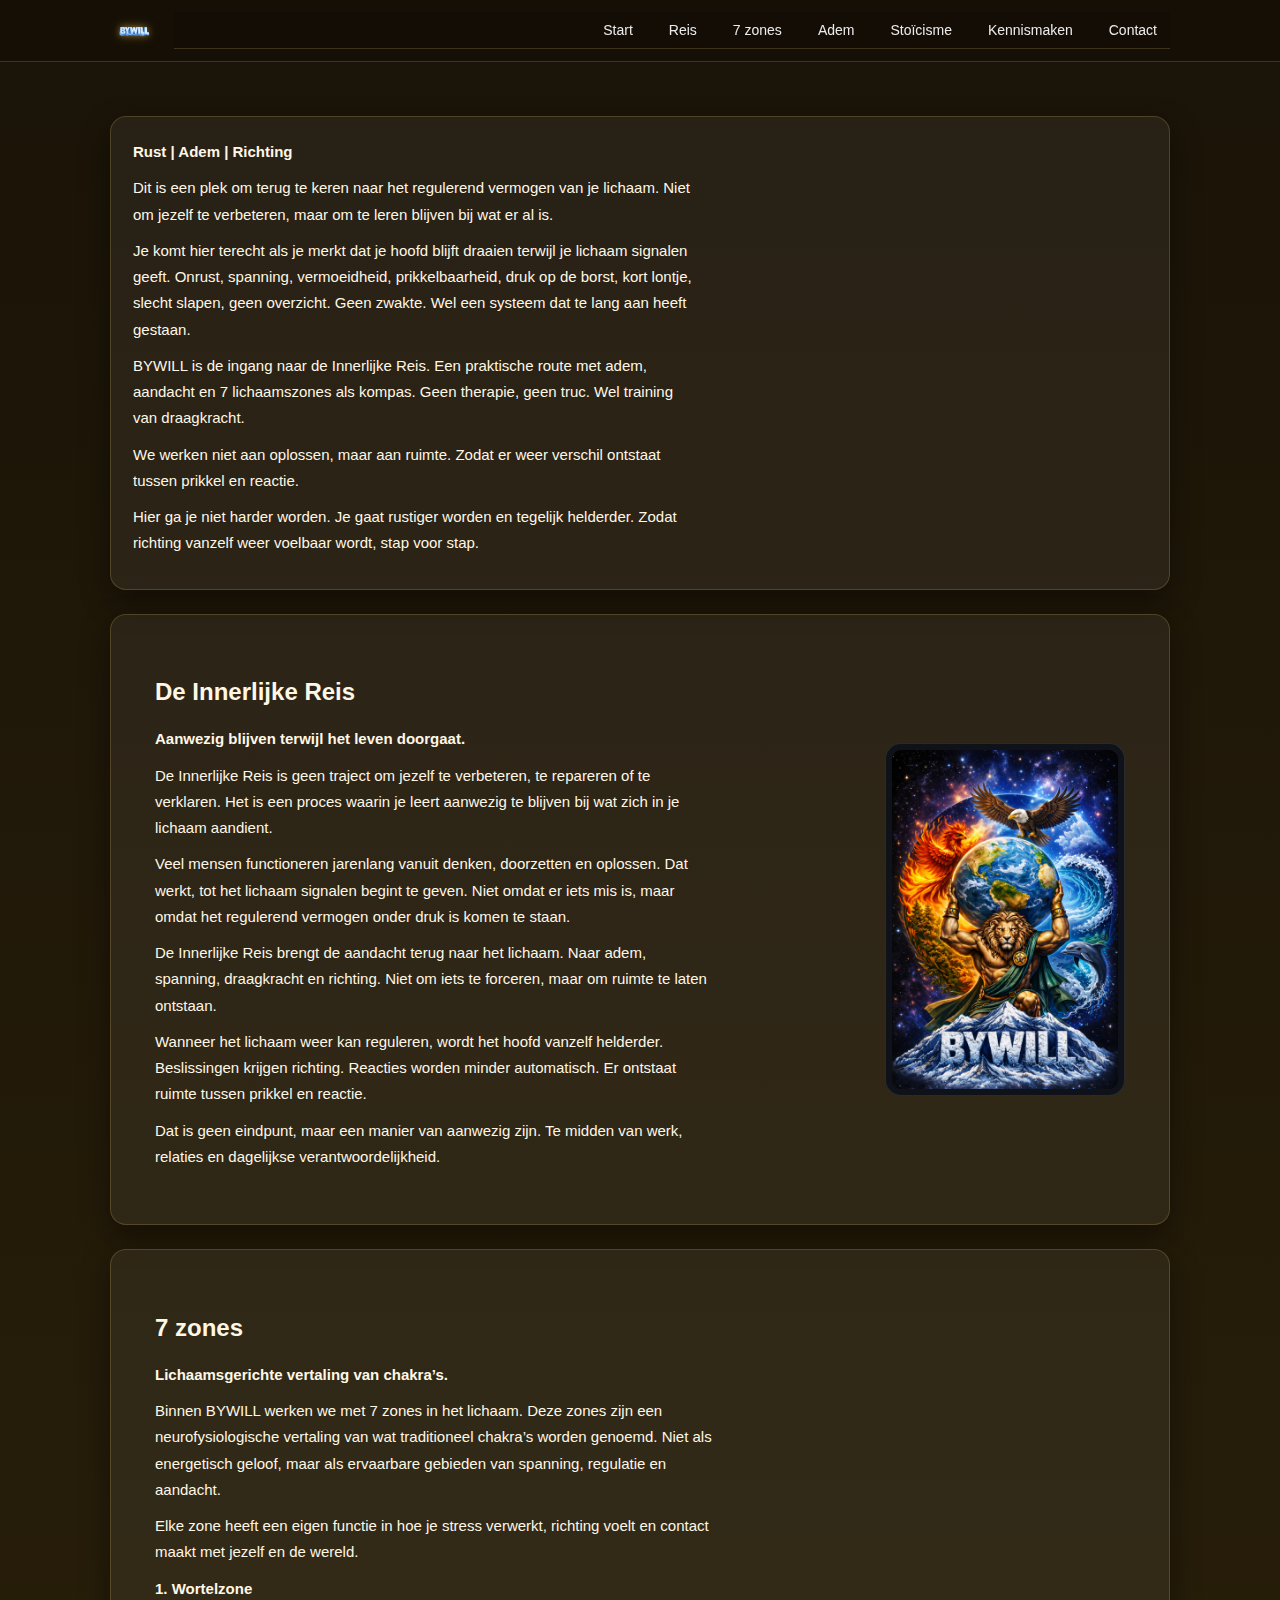
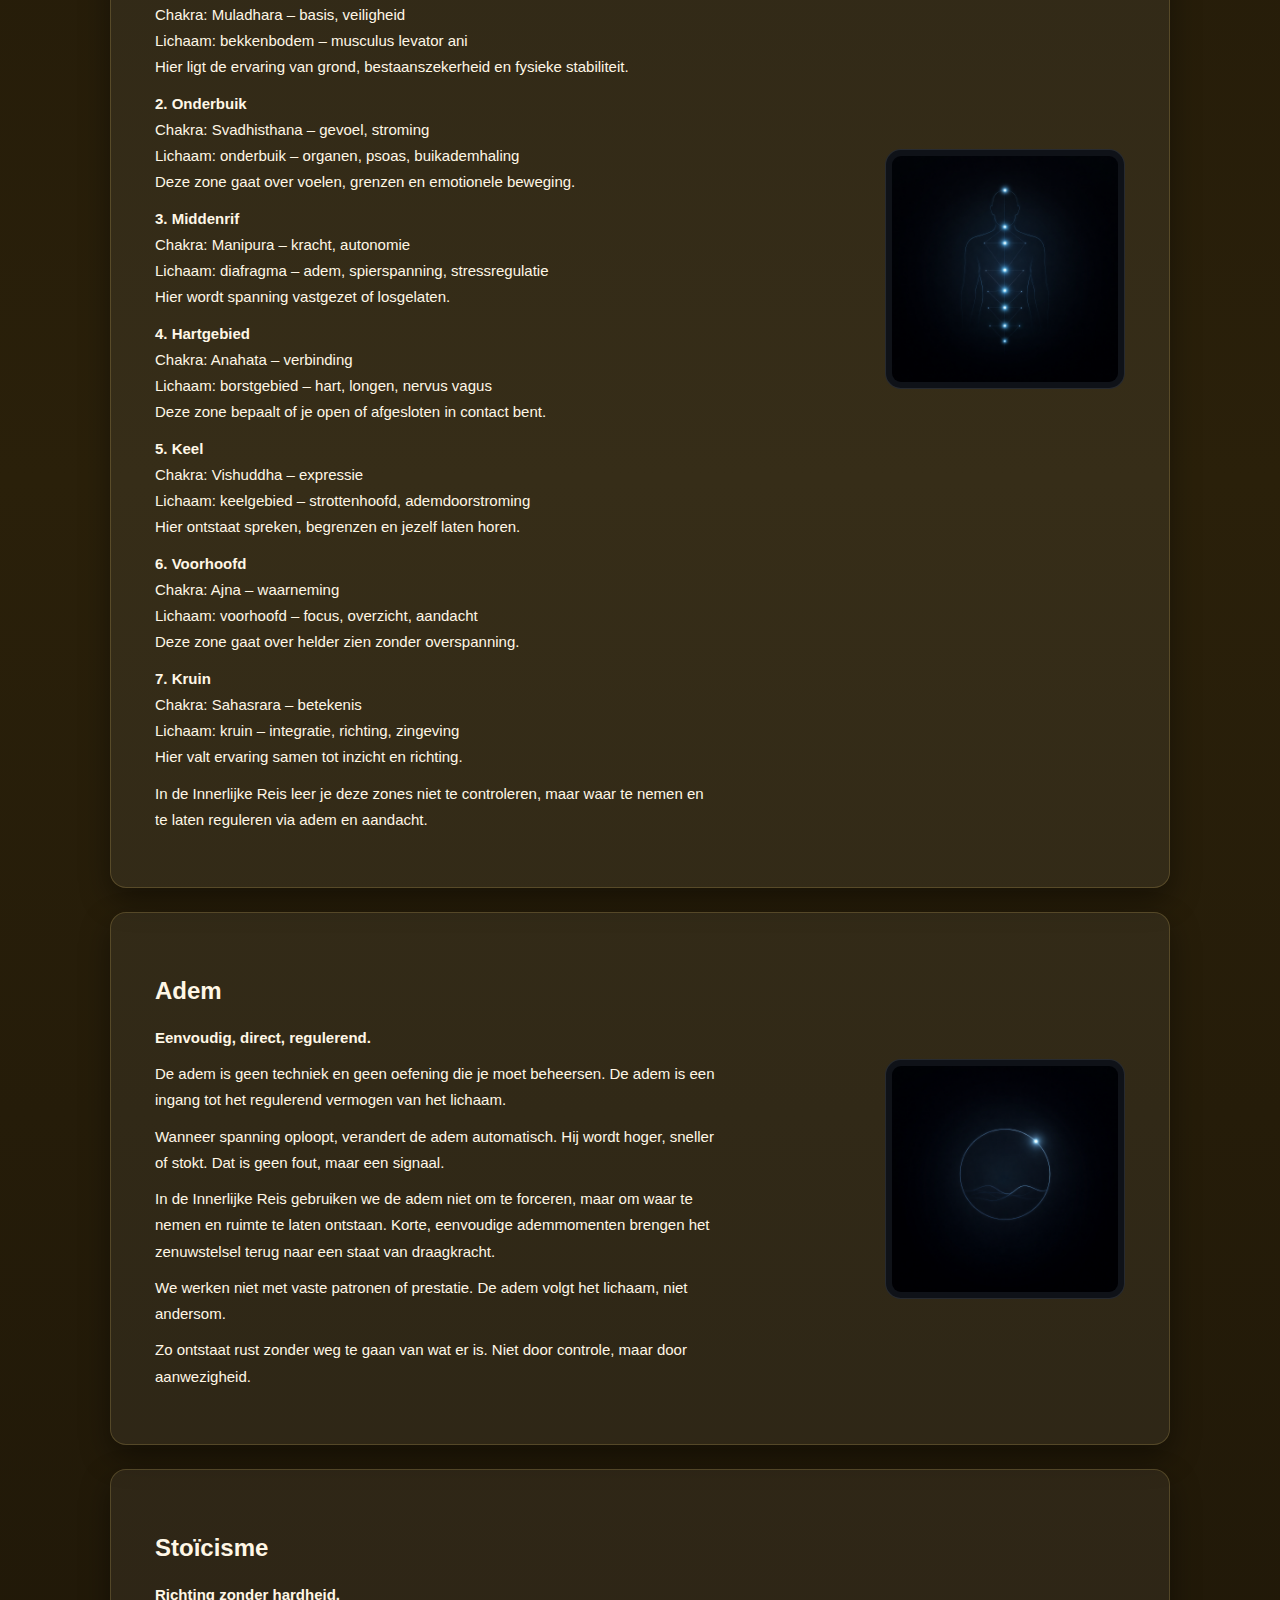
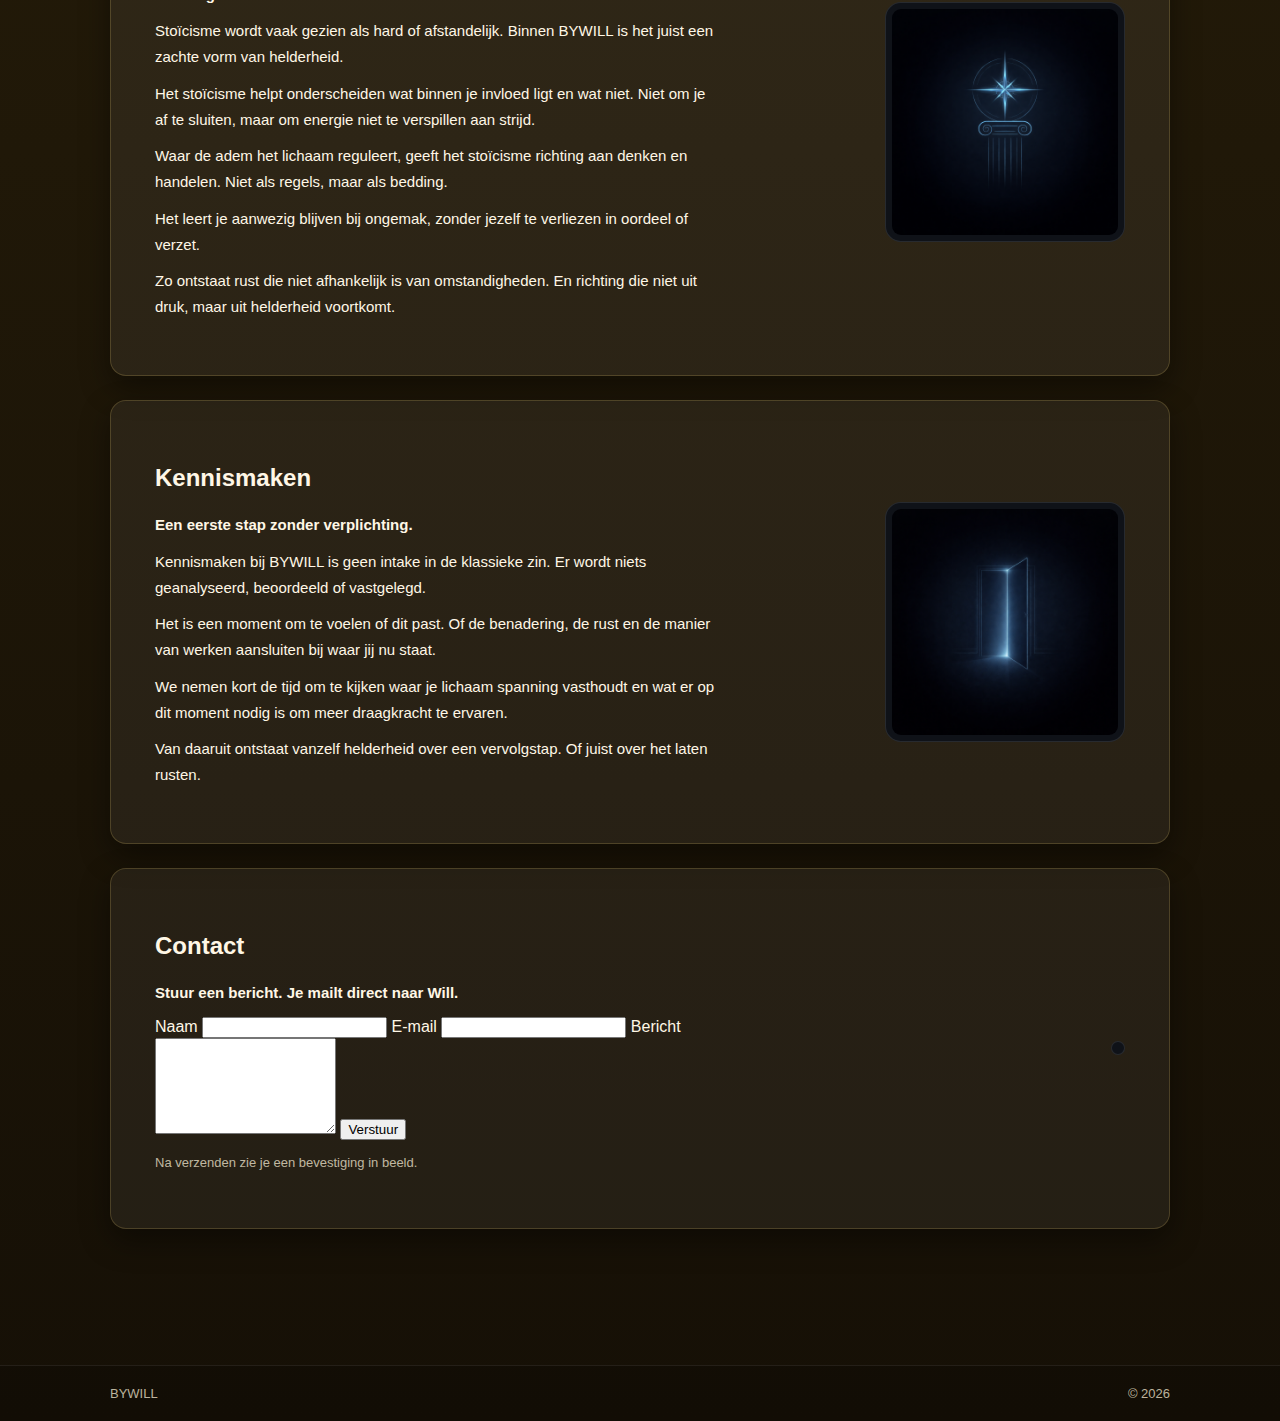
<file: index.html>
<!doctype html>
<html lang="nl">
<head>
  <meta charset="utf-8" />
  <meta name="viewport" content="width=device-width, initial-scale=1" />
  <title>BYWILL</title>
  <meta name="description" content="BYWILL. Rust. Adem. Richting. Innerlijke Reis, 7 zones, adem, stoïcisme, kennismaken, contact." />
  <link rel="stylesheet" href="assets/style.css" />
</head>

<body>
  <header class="site-header">
    <div class="nav-wrap">
      <a class="brand" href="#start">
        <img id="logo" src="assets/logo-bywill-transparent.png" alt="BYWILL">
       </a>
     <nav class="nav">
        <a href="#start">Start</a>
        <a href="#reis">Reis</a>
        <a href="#zones">7 zones</a>
        <a href="#adem">Adem</a>
        <a href="#stoicisme">Stoïcisme</a>
        <a href="#kennismaken">Kennismaken</a>
        <a href="#contact">Contact</a>
      </nav>
    </div>
  </header>

  <main class="page">

<section class="section" id="start">
  <div class="section-text start-full">
    <p class="lead">Rust | Adem | Richting</p>

    <p>Dit is een plek om terug te keren naar het regulerend vermogen van je lichaam. Niet om jezelf te verbeteren, maar om te leren blijven bij wat er al is.</p>

    <p>Je komt hier terecht als je merkt dat je hoofd blijft draaien terwijl je lichaam signalen geeft. Onrust, spanning, vermoeidheid, prikkelbaarheid, druk op de borst, kort lontje, slecht slapen, geen overzicht. Geen zwakte. Wel een systeem dat te lang aan heeft gestaan.</p>

    <p>BYWILL is de ingang naar de Innerlijke Reis. Een praktische route met adem, aandacht en 7 lichaamszones als kompas. Geen therapie, geen truc. Wel training van draagkracht.</p>

    <p>We werken niet aan oplossen, maar aan ruimte. Zodat er weer verschil ontstaat tussen prikkel en reactie.</p>

    <p>Hier ga je niet harder worden. Je gaat rustiger worden en tegelijk helderder. Zodat richting vanzelf weer voelbaar wordt, stap voor stap.</p>
  </div>
</section>

    <section class="section" id="reis">
      <div class="section-grid">
        <div class="section-text">
          <h2>De Innerlijke Reis</h2>
<p class="lead">Aanwezig blijven terwijl het leven doorgaat.</p>

<p>
De Innerlijke Reis is geen traject om jezelf te verbeteren, te repareren of te verklaren.
Het is een proces waarin je leert aanwezig te blijven bij wat zich in je lichaam aandient.
</p>

<p>
Veel mensen functioneren jarenlang vanuit denken, doorzetten en oplossen.
Dat werkt, tot het lichaam signalen begint te geven.
Niet omdat er iets mis is, maar omdat het regulerend vermogen onder druk is komen te staan.
</p>

<p>
De Innerlijke Reis brengt de aandacht terug naar het lichaam.
Naar adem, spanning, draagkracht en richting.
Niet om iets te forceren, maar om ruimte te laten ontstaan.
</p>

<p>
Wanneer het lichaam weer kan reguleren, wordt het hoofd vanzelf helderder.
Beslissingen krijgen richting.
Reacties worden minder automatisch.
Er ontstaat ruimte tussen prikkel en reactie.
</p>

<p>
Dat is geen eindpunt, maar een manier van aanwezig zijn.
Te midden van werk, relaties en dagelijkse verantwoordelijkheid.
</p>

        </div>
        <div class="section-media">
          <img class="section-beeld" src="assets/BYWILLS.png" alt="BYWILL beeld" loading="lazy" />
        </div>
      </div>
    </section>

    <section class="section" id="zones">
      <div class="section-grid">
        <div class="section-text">
          <h2>7 zones</h2>
<p class="lead">Lichaamsgerichte vertaling van chakra’s.</p>

<p>
Binnen BYWILL werken we met 7 zones in het lichaam.
Deze zones zijn een neurofysiologische vertaling van wat traditioneel chakra’s worden genoemd.
Niet als energetisch geloof, maar als ervaarbare gebieden van spanning, regulatie en aandacht.
</p>

<p>
Elke zone heeft een eigen functie in hoe je stress verwerkt, richting voelt en contact maakt met jezelf en de wereld.
</p>

<p><strong>1. Wortelzone</strong><br>
Chakra: Muladhara – basis, veiligheid<br>
Lichaam: bekkenbodem – musculus levator ani<br>
Hier ligt de ervaring van grond, bestaanszekerheid en fysieke stabiliteit.
</p>

<p><strong>2. Onderbuik</strong><br>
Chakra: Svadhisthana – gevoel, stroming<br>
Lichaam: onderbuik – organen, psoas, buikademhaling<br>
Deze zone gaat over voelen, grenzen en emotionele beweging.
</p>

<p><strong>3. Middenrif</strong><br>
Chakra: Manipura – kracht, autonomie<br>
Lichaam: diafragma – adem, spierspanning, stressregulatie<br>
Hier wordt spanning vastgezet of losgelaten.
</p>

<p><strong>4. Hartgebied</strong><br>
Chakra: Anahata – verbinding<br>
Lichaam: borstgebied – hart, longen, nervus vagus<br>
Deze zone bepaalt of je open of afgesloten in contact bent.
</p>

<p><strong>5. Keel</strong><br>
Chakra: Vishuddha – expressie<br>
Lichaam: keelgebied – strottenhoofd, ademdoorstroming<br>
Hier ontstaat spreken, begrenzen en jezelf laten horen.
</p>

<p><strong>6. Voorhoofd</strong><br>
Chakra: Ajna – waarneming<br>
Lichaam: voorhoofd – focus, overzicht, aandacht<br>
Deze zone gaat over helder zien zonder overspanning.
</p>

<p><strong>7. Kruin</strong><br>
Chakra: Sahasrara – betekenis<br>
Lichaam: kruin – integratie, richting, zingeving<br>
Hier valt ervaring samen tot inzicht en richting.
</p>

<p>
In de Innerlijke Reis leer je deze zones niet te controleren,
maar waar te nemen en te laten reguleren via adem en aandacht.
</p> 
        </div>
        <div class="section-media">
          <img class="section-beeld" src="assets/zones.png" alt="7 zones" loading="lazy" />
        </div>
      </div>
    </section>

    <section class="section" id="adem">
      <div class="section-grid">
        <div class="section-text">
          <h2>Adem</h2>
<p class="lead">Eenvoudig, direct, regulerend.</p>

<p>
De adem is geen techniek en geen oefening die je moet beheersen.
De adem is een ingang tot het regulerend vermogen van het lichaam.
</p>

<p>
Wanneer spanning oploopt, verandert de adem automatisch.
Hij wordt hoger, sneller of stokt.
Dat is geen fout, maar een signaal.
</p>

<p>
In de Innerlijke Reis gebruiken we de adem niet om te forceren,
maar om waar te nemen en ruimte te laten ontstaan.
Korte, eenvoudige ademmomenten brengen het zenuwstelsel terug naar een staat van draagkracht.
</p>

<p>
We werken niet met vaste patronen of prestatie.
De adem volgt het lichaam, niet andersom.
</p>

<p>
Zo ontstaat rust zonder weg te gaan van wat er is.
Niet door controle, maar door aanwezigheid.
</p>

        </div>
        <div class="section-media">
          <img class="section-beeld" src="assets/adem.png" alt="Adem" loading="lazy" />
        </div>
      </div>
    </section>

    <section class="section" id="stoicisme">
      <div class="section-grid">
        <div class="section-text">
         <h2>Stoïcisme</h2>
<p class="lead">Richting zonder hardheid.</p>

<p>
Stoïcisme wordt vaak gezien als hard of afstandelijk.
Binnen BYWILL is het juist een zachte vorm van helderheid.
</p>

<p>
Het stoïcisme helpt onderscheiden wat binnen je invloed ligt
en wat niet.
Niet om je af te sluiten, maar om energie niet te verspillen aan strijd.
</p>

<p>
Waar de adem het lichaam reguleert,
geeft het stoïcisme richting aan denken en handelen.
Niet als regels, maar als bedding.
</p>

<p>
Het leert je aanwezig blijven bij ongemak,
zonder jezelf te verliezen in oordeel of verzet.
</p>

<p>
Zo ontstaat rust die niet afhankelijk is van omstandigheden.
En richting die niet uit druk, maar uit helderheid voortkomt.
</p>

        </div>
        <div class="section-media">
          <img class="section-beeld" src="assets/stoicisme.png" alt="Stoïcisme" loading="lazy" />
        </div>
      </div>
    </section>

    <section class="section" id="kennismaken">
      <div class="section-grid">
        <div class="section-text">
          <h2>Kennismaken</h2>
<p class="lead">Een eerste stap zonder verplichting.</p>

<p>
Kennismaken bij BYWILL is geen intake in de klassieke zin.
Er wordt niets geanalyseerd, beoordeeld of vastgelegd.
</p>

<p>
Het is een moment om te voelen of dit past.
Of de benadering, de rust en de manier van werken aansluiten bij waar jij nu staat.
</p>

<p>
We nemen kort de tijd om te kijken waar je lichaam spanning vasthoudt
en wat er op dit moment nodig is om meer draagkracht te ervaren.
</p>

<p>
Van daaruit ontstaat vanzelf helderheid over een vervolgstap.
Of juist over het laten rusten.
</p>
        </div>
        <div class="section-media">
          <img class="section-beeld" src="assets/kennismaken.png" alt="Kennismaken" loading="lazy" />
        </div>
      </div>
    </section>
    <section class="section" id="contact">
      <div class="section-grid">
        <div class="section-text">
          <h2>Contact</h2>
          <p class="lead">Stuur een bericht. Je mailt direct naar Will.</p>

          <form class="contact-form" action="https://formspree.io/f/xpqqwqdq" method="POST">
          <input type="text" name="_gotcha" style="display:none">
            <input type="hidden" name="_next" value="https://bywill.nu/#contact">
            <label>
              Naam
              <input type="text" name="name" required>
            </label>

          <label>
            E-mail
            <input type="email" name="email" required>
          </label>


            <label>
              Bericht
              <textarea name="bericht" rows="6" required></textarea>
            </label>

            <button type="submit">Verstuur</button>
          </form>

          <p style="margin-top:12px; color:var(--muted); font-size:13px;">
            Na verzenden zie je een bevestiging in beeld.
          </p>
        </div>

        <div class="section-media">
          <img class="section-beeld" src="assets/contact.png" alt="Contact" loading="lazy" />
        </div>
      </div>
    </section>

  </main>

  <footer class="site-footer">
    <div class="footer-wrap">
      <div>BYWILL</div>
      <div class="footer-right">© <span id="year"></span></div>
    </div>
  </footer>

  <script>
    document.getElementById("year").textContent = new Date().getFullYear();
  </script>
  <script>
  window.addEventListener("load", () => {
    document.body.classList.add("loaded");
  });
</script>
<script>
(function(){
  const m = new Date().getMonth() + 1;
  let s = "winter";
  if (m >= 3 && m <= 5) s = "lente";
  else if (m >= 6 && m <= 8) s = "zomer";
  else if (m >= 9 && m <= 11) s = "herfst";
  document.body.classList.remove("winter","lente","zomer","herfst");
  document.body.classList.add(s);
})();
</script>
  
</body>
</html>
</file>
<file: assets/style.css>
:root{
  --bg0:#07080b;
  --bg1:#0b0c10;
  --bg2:#11141b;
  --panel:#0f1218;
  --line:rgba(255,255,255,0.10);
  --text:#e9ecf1;
  --muted:#b7c0cd;
  --shadow:0 12px 30px rgba(0,0,0,0.40);
  --radius:18px;
  --max:1100px;
}

*{ box-sizing:border-box; }

html{ scroll-behavior:smooth; }

body{
  margin:0;
  font-family: Arial, sans-serif;
  color:var(--text);
  background: linear-gradient(180deg, var(--bg0) 0%, var(--bg1) 45%, var(--bg2) 100%);
}
.site-header{
  position: sticky;
  top: 0;
  z-index: 1000;
  background: rgba(7,8,11,0.82);
  backdrop-filter: blur(10px);
  border-bottom: 1px solid var(--line);
}

.nav-wrap{
  max-width: var(--max);
  margin: 0 auto;
  padding: 12px 20px;
  display:flex;
  align-items:center;
  justify-content:space-between;
  gap: 16px;
}

.brand{
  display: flex;
  align-items: center;
}

.nav{
  display:flex;
  flex-wrap:wrap;
  gap: 10px;
}

.nav a{
  color: var(--muted);
  text-decoration: none;
  font-size: 14px;
  padding: 9px 12px;
  border-radius: 14px;
  border: 1px solid transparent;
  transition: background 0.15s ease, border-color 0.15s ease, color 0.15s ease;
}

.nav a:hover{
  color: var(--text);
  border-color: rgba(255,255,255,0.14);
  background: rgba(255,255,255,0.05);
}

.page{
  max-width: var(--max);
  margin: 0 auto;
  padding: 28px 20px 72px 20px;
}

.section{
  padding: 34px 0;
  scroll-margin-top: 92px;
  border-bottom: 1px solid rgba(255,255,255,0.06);
}

.section-grid{
  display:grid;
  grid-template-columns: 1fr auto;
  gap: 26px;
  align-items: center;
  padding: 22px;
}
.section{
  background: rgba(255,255,255,0.03);
  border: 1px solid var(--line);
  border-radius: var(--radius);
  box-shadow: var(--shadow);
  padding: 22px;
  margin: 24px 0;
}
.section-text p{
  margin: 0 0 12px 0;
  color: var(--text);
  line-height: 1.7;
  font-size: 15px;
}

.lead{
  margin: 0 0 10px 0;
  color: var(--muted);
  font-weight: 600;
}

.section-text p{
  margin: 0 0 10px 0;
  color: var(--text);
  line-height: 1.6;
}

.section-media{
  display:flex;
  justify-content:center;
  align-items:center;
}

.media-frame{
  width: 100%;
  min-height: 220px;
  border-radius: var(--radius);
  border: 1px dashed rgba(255,255,255,0.16);
  background: rgba(255,255,255,0.02);
  display:flex;
  justify-content:center;
  align-items:center;
  color: var(--muted);
  padding: 18px;
  text-align:center;
}

.section-beeld{
  width: 100%;
  height: auto;
  display: block;
  border-radius: calc(var(--radius) - 2px);
  border: 1px solid var(--line);
  background: var(--panel);
  padding: 6px;
}

.site-footer{
  border-top: 1px solid rgba(255,255,255,0.08);
  background: rgba(0,0,0,0.14);
  margin-top: 40px;
}

.footer-wrap{
  max-width: var(--max);
  margin: 0 auto;
  padding: 20px 20px;
  display:flex;
  justify-content:space-between;
  align-items:center;
  color: var(--muted);
  font-size: 13px;
}

@media (max-width: 980px){
  .section-grid{ grid-template-columns: 1fr; }
  .media-frame{ min-height: 160px; }
  .nav-wrap{ align-items:flex-start; }
}

@media (max-width: 520px){
  .page{ padding: 18px 14px 50px 14px; }
  .nav a{ font-size: 13px; padding: 7px 8px; }
}
#start .section-grid{
  background: rgba(255,255,255,0.04);
  border-color: rgba(255,255,255,0.16);
}
.s.section-text{
  max-width: 520px;
}

/* iets subtiele beweging bij laden */

/* =========================
   BYWILL logo – seizoenen
   ========================= */

#logo{
  height:48px;
  width:auto;
  display:block;
  opacity:0;
  transform: translateY(-2px);
  transition: opacity 0.35s ease, transform 0.35s ease, filter 0.35s ease;
}

body.loaded #logo{
  opacity:1;
  transform: translateY(0);
}

/* Winter */
body.winter #logo{
  filter:
    drop-shadow(0 0 3px rgba(180,210,255,0.35))
    drop-shadow(0 0 6px rgba(120,170,220,0.18));
}

/* Lente */
body.lente #logo{
  filter:
    drop-shadow(0 0 3px rgba(170,240,200,0.35))
    drop-shadow(0 0 6px rgba(120,210,170,0.18));
}

/* Zomer */
body.zomer #logo{
  filter:
    drop-shadow(0 0 3px rgba(255,220,120,0.4))
    drop-shadow(0 0 6px rgba(255,190,80,0.25));
}

/* Herfst */
body.herfst #logo{
  filter:
    drop-shadow(0 0 3px rgba(220,170,120,0.35))
    drop-shadow(0 0 6px rgba(170,120,80,0.2));
}

/* =========================================
   BYWILL thema kleuren per seizoen
   Plak dit helemaal onderaan je CSS
   ========================================= */

/* basis fallback */
:root{
  --bg0:#0b1020;
  --bg1:#0c1730;
  --bg2:#0a0f1f;
  --text:#eef2ff;

  --card-bg: rgba(255,255,255,0.06);
  --card-border: rgba(255,255,255,0.10);

  --menu-bg: rgba(10,14,20,0.72);
  --menu-text: rgba(255,255,255,0.92);
  --menu-border: rgba(255,255,255,0.10);

  --muted: rgba(255,255,255,0.70);
}

/* Winter */
body.winter{
  --bg0:#070c18;
  --bg1:#0b1630;
  --bg2:#070b14;
  --text:#eef2ff;

  --card-bg: rgba(255,255,255,0.06);
  --card-border: rgba(180,210,255,0.14);

  --menu-bg: rgba(6,10,18,0.78);
  --menu-text: rgba(255,255,255,0.92);
  --menu-border: rgba(180,210,255,0.16);

  --muted: rgba(220,235,255,0.72);
}

/* Lente */
body.lente{
  --bg0:#06120d;
  --bg1:#0a2016;
  --bg2:#06110c;
  --text:#ecfff6;

  --card-bg: rgba(255,255,255,0.06);
  --card-border: rgba(170,240,200,0.16);

  --menu-bg: rgba(6,18,13,0.72);
  --menu-text: rgba(255,255,255,0.92);
  --menu-border: rgba(170,240,200,0.18);

  --muted: rgba(225,255,240,0.72);
}

/* Zomer */
body.zomer{
  --bg0:#1a1307;
  --bg1:#2a200a;
  --bg2:#161006;
  --text:#fff7e6;

  --card-bg: rgba(255,255,255,0.06);
  --card-border: rgba(255,220,120,0.18);

  --menu-bg: rgba(20,14,6,0.72);
  --menu-text: rgba(255,255,255,0.92);
  --menu-border: rgba(255,220,120,0.18);

  --muted: rgba(255,245,220,0.72);
}

/* Herfst */
body.herfst{
  --bg0:#120b06;
  --bg1:#241307;
  --bg2:#0f0905;
  --text:#fff1e8;

  --card-bg: rgba(255,255,255,0.06);
  --card-border: rgba(220,170,120,0.18);

  --menu-bg: rgba(18,10,6,0.74);
  --menu-text: rgba(255,255,255,0.92);
  --menu-border: rgba(220,170,120,0.18);

  --muted: rgba(255,235,220,0.72);
}

/* achtergrond en basistekst */
body{
  color: var(--text);
  background: linear-gradient(180deg, var(--bg0) 0%, var(--bg1) 45%, var(--bg2) 100%);
}

/* menu achtergrond en linkkleur
   werkt bij de meeste structuren */
header,
.site-header,
nav,
.site-nav{
  background: var(--menu-bg);
  color: var(--menu-text);
  border-bottom: 1px solid var(--menu-border);
  backdrop-filter: blur(10px);
}

header a,
.site-header a,
nav a,
.site-nav a{
  color: var(--menu-text);
  text-decoration: none;
}

header a:hover,
.site-header a:hover,
nav a:hover,
.site-nav a:hover{
  opacity: 0.86;
}

/* kaarten panels secties */
.section,
.card,
.panel,
.block,
.content,
main section{
  background: var(--card-bg);
  border: 1px solid var(--card-border);
  border-radius: 16px;
}

/* rustige secundaire tekst */
p,
.small,
.muted,
.subtitle{
  color: var(--muted);
}
/* FIX layout menu en media */

.site-header .nav-wrap{
  display:flex;
  align-items:center;
  justify-content:space-between;
  gap:16px;
}

.site-header .nav{
  display:flex;
  flex-direction:row;
  flex-wrap:wrap;
  gap:10px;
}

.site-header .nav a{
  display:inline-block;
}

#logo{
  height:32px;
  width:auto;
  display:block;
}

.section-beeld{
  max-width:100%;
  height:auto;
  display:block;
}
/* FIX 2 header blijft 1 rij, menu niet rechts, startbeeld niet duwen */

.site-header{
  width:100%;
}

.site-header .nav-wrap{
  max-width: var(--max);
  width:100%;
  margin:0 auto;
  display:flex;
  align-items:center;
  justify-content:space-between;
}

.site-header .brand{
  flex:0 0 auto;
}

.site-header .nav{
  flex:1 1 auto;
  display:flex;
  flex-direction:row;
  justify-content:flex-end;
  align-items:center;
  gap:10px;
}

.site-header .nav a{
  white-space:nowrap;
}

/* FIX header altijd bovenin, menu niet als zijbalk */

.site-header{
  position: fixed;
  top: 0;
  left: 0;
  right: 0;
  width: 100%;
  z-index: 2000;
}

.page{
  padding-top: 92px;
}

.nav-wrap{
  max-width: var(--max);
  width: 100%;
  margin: 0 auto;
  display: flex;
  align-items: center;
  justify-content: space-between;
}

.nav{
  display: flex;
  flex-direction: row;
  justify-content: flex-end;
  align-items: center;
  flex-wrap: wrap;
  gap: 10px;
}

.nav a{
  display: inline-block;
  white-space: nowrap;
}

/* Stap 1 – media altijd responsief */

.section-media img,
.section-beeld{
  width: 100%;
  max-width: 420px;
  height: auto;
  display: block;
}
@media (max-width: 980px){
  .section-media img,
  .section-beeld{
    max-width: 320px;
  }
}
@media (max-width: 520px){
  .section-media img,
  .section-beeld{
    max-width: 260px;
    margin: 0 auto;
  }
}
/* Stap 3 – logo vrijstaand en rustig */

.site-header .brand img{
  height: 28px;
  width: auto;
  box-shadow: none;
  filter: none;
}
/* Hard limit op alle content-afbeeldingen rechts */

.section-media img,
.section-beeld{
  max-width: 240px;
  width: 100%;
  height: auto;
  display: block;
}
@media (max-width: 1100px){
  .section-media img,
  .section-beeld{
    max-width: 260px;
  }
}
@media (max-width: 600px){
  .section-grid{
    grid-template-columns: 1fr;
    text-align: left;
  }

  .section-media img,
  .section-beeld{
    max-width: 220px;
    margin: 0 auto;
  }
}
/* Tekstbalans – rust en adem */

.section-text{
  max-width: 560px;
}

.section-text p{
  line-height: 1.75;
  font-size: 15px;
}
/* Logo – subtiel maar scherp */

.site-header .brand img{
  height: 26px;
  opacity: 0.9;
}

.site-header .brand img:hover{
  opacity: 1;
}
</file>
